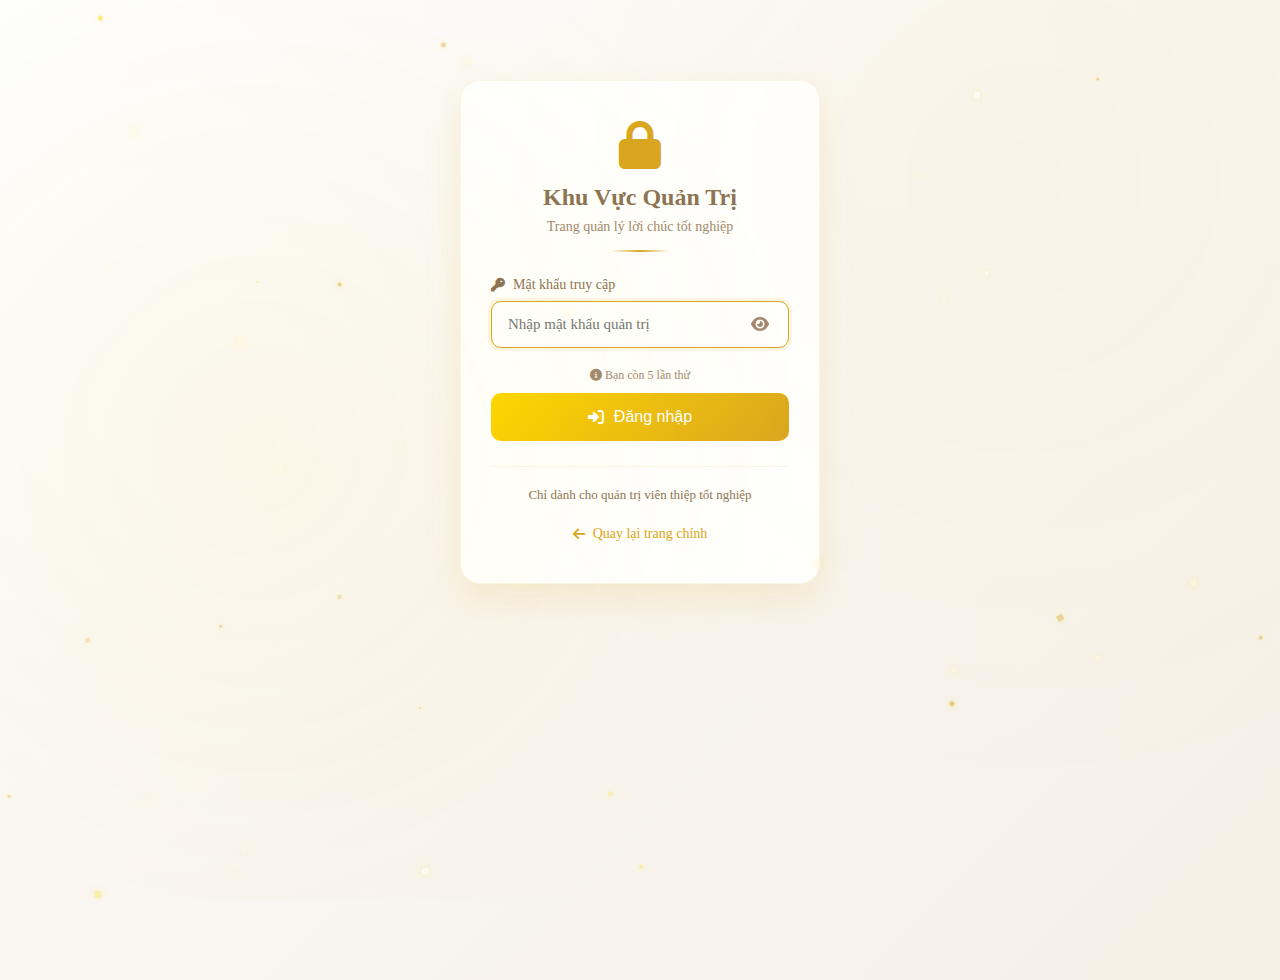
<file: thiep/login.html>
<!DOCTYPE html>
<html lang="vi">
<head>
    <meta charset="UTF-8">
    <meta name="viewport" content="width=device-width, initial-scale=1.0">
    <title>Đăng nhập Admin - Thiệp Tốt Nghiệp</title>
    <link rel="stylesheet" href="css/style.css">
    <link rel="stylesheet" href="https://cdnjs.cloudflare.com/ajax/libs/font-awesome/6.4.0/css/all.min.css">
    <style>
        .login-container {
            max-width: 400px;
            margin: 80px auto;
            padding: 0 20px;
        }
        
        .login-card {
            background: #fff;
            border-radius: 20px;
            padding: 40px 30px;
            box-shadow: 0 15px 35px rgba(218, 165, 32, 0.15);
            border: 1px solid rgba(218, 165, 32, 0.1);
            text-align: center;
        }
        
        .login-logo {
            margin-bottom: 25px;
        }
        
        .login-logo i {
            font-size: 48px;
            color: #DAA520;
            margin-bottom: 15px;
            display: block;
        }
        
        .login-logo h2 {
            color: #8B7355;
            font-size: 24px;
            font-weight: 600;
            margin-bottom: 8px;
        }
        
        .login-logo p {
            color: #a1886f;
            font-size: 14px;
        }
        
        .header-line {
            height: 2px;
            background: linear-gradient(to right, transparent, #DAA520, transparent);
            width: 60px;
            margin: 15px auto 25px;
        }
        
        .login-form {
            margin-top: 20px;
        }
        
        .form-group {
            margin-bottom: 20px;
            text-align: left;
        }
        
        .form-group label {
            display: block;
            color: #8B7355;
            font-size: 14px;
            font-weight: 500;
            margin-bottom: 8px;
            display: flex;
            align-items: center;
            gap: 8px;
        }
        
        .form-group input {
            width: 100%;
            padding: 14px 16px;
            border: 1px solid rgba(218, 165, 32, 0.3);
            border-radius: 10px;
            background: #fff;
            color: #5a4a42;
            font-size: 15px;
            transition: all 0.3s ease;
        }
        
        .form-group input:focus {
            outline: none;
            border-color: #DAA520;
            box-shadow: 0 0 0 3px rgba(218, 165, 32, 0.1);
        }
        
        .password-wrapper {
            position: relative;
        }
        
        .toggle-password {
            position: absolute;
            right: 15px;
            top: 50%;
            transform: translateY(-50%);
            background: none;
            border: none;
            color: #a1886f;
            cursor: pointer;
            font-size: 16px;
            padding: 5px;
            z-index: 2;
        }
        
        .login-btn {
            width: 100%;
            padding: 15px;
            background: linear-gradient(135deg, #FFD700, #DAA520);
            color: #fff;
            border: none;
            border-radius: 10px;
            font-size: 16px;
            font-weight: 500;
            cursor: pointer;
            transition: all 0.3s ease;
            margin-top: 10px;
            display: flex;
            align-items: center;
            justify-content: center;
            gap: 10px;
        }
        
        .login-btn:hover {
            transform: translateY(-2px);
            box-shadow: 0 8px 20px rgba(218, 165, 32, 0.3);
        }
        
        .login-btn:active {
            transform: translateY(0);
        }
        
        .error-message {
            background: linear-gradient(135deg, #ff6b6b, #ee5a52);
            color: white;
            padding: 12px 15px;
            border-radius: 8px;
            margin-top: 15px;
            font-size: 14px;
            text-align: left;
            display: none;
            align-items: center;
            gap: 10px;
            animation: fadeIn 0.3s ease;
        }
        
        .error-message.show {
            display: flex;
        }
        
        .login-footer {
            margin-top: 25px;
            padding-top: 20px;
            border-top: 1px solid rgba(218, 165, 32, 0.1);
        }
        
        .login-footer p {
            color: #8B7355;
            font-size: 13px;
            margin-bottom: 8px;
        }
        
        .back-link {
            color: #DAA520;
            text-decoration: none;
            font-size: 14px;
            font-weight: 500;
            display: inline-flex;
            align-items: center;
            gap: 8px;
            margin-top: 15px;
            transition: all 0.3s ease;
        }
        
        .back-link:hover {
            color: #8B7355;
            gap: 10px;
        }
        
        .attempts-info {
            color: #a1886f;
            font-size: 12px;
            margin-top: 10px;
            text-align: center;
        }
        
        .attempts-info.hidden {
            display: none;
        }
        
        @keyframes fadeIn {
            from { opacity: 0; transform: translateY(-10px); }
            to { opacity: 1; transform: translateY(0); }
        }
        
        @keyframes shake {
            0%, 100% { transform: translateX(0); }
            10%, 30%, 50%, 70%, 90% { transform: translateX(-5px); }
            20%, 40%, 60%, 80% { transform: translateX(5px); }
        }
        
        .shake {
            animation: shake 0.5s ease;
        }
        
        .loading {
            display: none;
            justify-content: center;
            align-items: center;
            gap: 10px;
            color: #DAA520;
            font-size: 14px;
            margin-top: 10px;
        }
        
        .loading.show {
            display: flex;
        }
        
        .fa-spinner {
            animation: spin 1s linear infinite;
        }
        
        @keyframes spin {
            0% { transform: rotate(0deg); }
            100% { transform: rotate(360deg); }
        }
        
        /* Responsive */
        @media (max-width: 768px) {
            .login-container {
                margin: 40px auto;
                padding: 0 15px;
            }
            
            .login-card {
                padding: 30px 20px;
                border-radius: 15px;
            }
            
            .login-logo i {
                font-size: 40px;
            }
            
            .login-logo h2 {
                font-size: 20px;
            }
        }
        
        @media (max-width: 480px) {
            .login-container {
                margin: 20px auto;
            }
            
            .login-card {
                padding: 25px 15px;
            }
            
            .form-group input {
                padding: 12px 14px;
                font-size: 16px;
            }
            
            .login-btn {
                padding: 14px;
                font-size: 15px;
            }
        }
    </style>
</head>
<body>
    <!-- Hiệu ứng ánh sáng vàng -->
    <div class="golden-light"></div>
    
    <!-- Hiệu ứng kim tuyến bay -->
    <div id="glitter-effect"></div>
    <div id="particles-effect"></div>
    <div id="birds-effect"></div>
    
    <div class="login-container">
        <div class="login-card">
            <div class="login-logo">
                <i class="fas fa-lock"></i>
                <h2>Khu Vực Quản Trị</h2>
                <p>Trang quản lý lời chúc tốt nghiệp</p>
                <div class="header-line"></div>
            </div>
            
            <div class="error-message" id="error-message">
                <i class="fas fa-exclamation-circle"></i>
                <span id="error-text">Mật khẩu không đúng. Vui lòng thử lại.</span>
            </div>
            
            <form id="login-form" class="login-form">
                <div class="form-group">
                    <label for="password">
                        <i class="fas fa-key"></i>
                        <span>Mật khẩu truy cập</span>
                    </label>
                    <div class="password-wrapper">
                        <input type="password" id="password" placeholder="Nhập mật khẩu quản trị" required>
                        <button type="button" class="toggle-password" id="toggle-password">
                            <i class="fas fa-eye"></i>
                        </button>
                    </div>
                </div>
                
                <div class="attempts-info" id="attempts-info">
                    <i class="fas fa-info-circle"></i>
                    <span id="attempts-text">Bạn còn <span id="attempts-left">5</span> lần thử</span>
                </div>
                
                <div class="loading" id="loading">
                    <i class="fas fa-spinner fa-spin"></i>
                    <span>Đang xác thực...</span>
                </div>
                
                <button type="submit" class="login-btn" id="login-btn">
                    <i class="fas fa-sign-in-alt"></i>
                    <span>Đăng nhập</span>
                </button>
            </form>
            
            <div class="login-footer">
                <p>Chỉ dành cho quản trị viên thiệp tốt nghiệp</p>
                <a href="index.html" class="back-link">
                    <i class="fas fa-arrow-left"></i>
                    <span>Quay lại trang chính</span>
                </a>
            </div>
        </div>
    </div>
    
    <script>
        // Mật khẩu mặc định (có thể thay đổi)
        const CORRECT_PASSWORD ="tramy1011";
        let attemptsLeft = 5;
        let isLocked = false;
        let lockTimeout = null;
        
        // DOM Elements
        const loginForm = document.getElementById('login-form');
        const passwordInput = document.getElementById('password');
        const togglePasswordBtn = document.getElementById('toggle-password');
        const errorMessage = document.getElementById('error-message');
        const errorText = document.getElementById('error-text');
        const attemptsInfo = document.getElementById('attempts-info');
        const attemptsText = document.getElementById('attempts-text');
        const attemptsLeftSpan = document.getElementById('attempts-left');
        const loading = document.getElementById('loading');
        const loginBtn = document.getElementById('login-btn');
        const loginBtnText = loginBtn.querySelector('span');
        
        // Toggle hiển thị mật khẩu
        togglePasswordBtn.addEventListener('click', function() {
            const type = passwordInput.getAttribute('type') === 'password' ? 'text' : 'password';
            passwordInput.setAttribute('type', type);
            
            // Thay đổi icon
            const icon = this.querySelector('i');
            if (type === 'text') {
                icon.className = 'fas fa-eye-slash';
            } else {
                icon.className = 'fas fa-eye';
            }
        });
        
        // Cập nhật hiển thị số lần thử
        function updateAttemptsDisplay() {
            attemptsLeftSpan.textContent = attemptsLeft;
            
            if (attemptsLeft <= 3) {
                attemptsInfo.style.color = '#ff6b6b';
            } else if (attemptsLeft <= 1) {
                attemptsInfo.style.color = '#ee5a52';
                attemptsText.innerHTML = `<strong>⚠️ CẢNH BÁO:</strong> Bạn còn <span id="attempts-left">${attemptsLeft}</span> lần thử`;
            }
        }
        
        // Hiển thị thông báo lỗi
        function showError(message) {
            errorText.textContent = message;
            errorMessage.classList.add('show');
            passwordInput.classList.add('shake');
            
            setTimeout(() => {
                passwordInput.classList.remove('shake');
            }, 500);
            
            // Tự động ẩn thông báo sau 3 giây
            setTimeout(() => {
                errorMessage.classList.remove('show');
            }, 3000);
        }
        
        // Khóa form đăng nhập
        function lockForm(minutes) {
            isLocked = true;
            loginBtn.disabled = true;
            passwordInput.disabled = true;
            
            const endTime = new Date();
            endTime.setMinutes(endTime.getMinutes() + minutes);
            
            // Hiển thị thông báo khóa
            showError(`Tài khoản bị tạm khóa. Vui lòng thử lại sau ${minutes} phút.`);
            
            // Cập nhật nút đăng nhập
            loginBtn.innerHTML = `<i class="fas fa-lock"></i><span>Đã khóa (${minutes} phút)</span>`;
            loginBtn.style.background = 'linear-gradient(135deg, #a1886f, #8B7355)';
            
            // Đếm ngược
            const countdown = setInterval(() => {
                const now = new Date();
                const diff = endTime - now;
                
                if (diff <= 0) {
                    clearInterval(countdown);
                    unlockForm();
                } else {
                    const minutesLeft = Math.floor(diff / (1000 * 60));
                    const secondsLeft = Math.floor((diff % (1000 * 60)) / 1000);
                    loginBtn.innerHTML = `<i class="fas fa-lock"></i><span>Đã khóa (${minutesLeft}:${secondsLeft.toString().padStart(2, '0')})</span>`;
                }
            }, 1000);
            
            // Lưu thời gian khóa vào localStorage
            localStorage.setItem('loginLockedUntil', endTime.getTime());
            lockTimeout = setTimeout(unlockForm, minutes * 60 * 1000);
        }
        
        // Mở khóa form
        function unlockForm() {
            isLocked = false;
            attemptsLeft = 5;
            loginBtn.disabled = false;
            passwordInput.disabled = false;
            
            // Khôi phục nút đăng nhập
            loginBtn.innerHTML = `<i class="fas fa-sign-in-alt"></i><span>Đăng nhập</span>`;
            loginBtn.style.background = 'linear-gradient(135deg, #FFD700, #DAA520)';
            
            // Ẩn thông báo lỗi
            errorMessage.classList.remove('show');
            
            // Cập nhật hiển thị
            updateAttemptsDisplay();
            attemptsInfo.classList.remove('hidden');
            
            // Xóa thông tin khóa từ localStorage
            localStorage.removeItem('loginLockedUntil');
            if (lockTimeout) {
                clearTimeout(lockTimeout);
            }
        }
        
        // Kiểm tra nếu form đang bị khóa
        function checkIfLocked() {
            const lockedUntil = localStorage.getItem('loginLockedUntil');
            if (lockedUntil) {
                const now = new Date().getTime();
                const endTime = parseInt(lockedUntil);
                
                if (now < endTime) {
                    const minutesLeft = Math.ceil((endTime - now) / (1000 * 60));
                    lockForm(minutesLeft);
                    return true;
                } else {
                    localStorage.removeItem('loginLockedUntil');
                }
            }
            return false;
        }
        
        // Xử lý đăng nhập
        loginForm.addEventListener('submit', function(e) {
            e.preventDefault();
            
            if (isLocked) {
                showError('Tài khoản đang bị khóa. Vui lòng chờ.');
                return;
            }
            
            const password = passwordInput.value.trim();
            
            if (!password) {
                showError('Vui lòng nhập mật khẩu');
                return;
            }
            
            // Hiển thị loading
            loading.classList.add('show');
            loginBtn.disabled = true;
            loginBtnText.textContent = 'Đang xác thực...';
            
            // Giả lập delay xác thực
            setTimeout(() => {
                if (password === CORRECT_PASSWORD) {
                    // Đăng nhập thành công
                    localStorage.setItem('adminAuthenticated', 'true');
                    localStorage.setItem('loginTime', new Date().getTime());
                    
                    // Reset attempts
                    attemptsLeft = 5;
                    localStorage.removeItem('loginAttempts');
                    
                    // Chuyển hướng đến trang admin
                    window.location.href = 'admin.html';
                } else {
                    // Sai mật khẩu
                    attemptsLeft--;
                    
                    // Lưu số lần thử còn lại
                    localStorage.setItem('loginAttempts', attemptsLeft);
                    
                    // Cập nhật hiển thị
                    updateAttemptsDisplay();
                    
                    if (attemptsLeft <= 0) {
                        // Khóa form 15 phút sau 5 lần thử sai
                        lockForm(15);
                        attemptsInfo.classList.add('hidden');
                    } else {
                        showError(`Mật khẩu không đúng. Bạn còn ${attemptsLeft} lần thử.`);
                    }
                    
                    // Xóa input
                    passwordInput.value = '';
                    passwordInput.focus();
                }
                
                // Ẩn loading
                loading.classList.remove('show');
                loginBtn.disabled = false;
                loginBtnText.textContent = 'Đăng nhập';
            }, 1000);
        });
        
        // Khởi tạo khi trang tải
        document.addEventListener('DOMContentLoaded', function() {
            // Kiểm tra nếu đang bị khóa
            checkIfLocked();
            
            // Khôi phục số lần thử từ localStorage
            const savedAttempts = localStorage.getItem('loginAttempts');
            if (savedAttempts) {
                attemptsLeft = parseInt(savedAttempts);
                updateAttemptsDisplay();
                
                if (attemptsLeft <= 0) {
                    attemptsInfo.classList.add('hidden');
                }
            }
            
            // Tự động focus vào input mật khẩu
            passwordInput.focus();
            
            // Kiểm tra nếu đã đăng nhập từ trước (trong 24h)
            const loginTime = localStorage.getItem('loginTime');
            if (loginTime) {
                const now = new Date().getTime();
                const hoursSinceLogin = (now - parseInt(loginTime)) / (1000 * 60 * 60);
                
                // Nếu đăng nhập quá 24h thì yêu cầu đăng nhập lại
                if (hoursSinceLogin > 24) {
                    localStorage.removeItem('adminAuthenticated');
                    localStorage.removeItem('loginTime');
                }
            }
        });
        
        // Phím tắt Enter để đăng nhập
        passwordInput.addEventListener('keypress', function(e) {
            if (e.key === 'Enter' && !loginBtn.disabled) {
                loginForm.dispatchEvent(new Event('submit'));
            }
        });
    </script>
    
    <script src="js/effects.js"></script>
    <script src="js/particles.js"></script>
</body>
</html>
</file>
<file: thiep/css/style.css>
/* Reset và cơ bản */
* {
    margin: 0;
    padding: 0;
    box-sizing: border-box;
}

body {
    font-family: 'Cormorant Garamond', 'Times New Roman', serif;
    background: linear-gradient(135deg, #fefefe 0%, #f9f5f0 50%, #f5f0e6 100%);
    color: #333;
    min-height: 100vh;
    overflow-x: hidden;
    position: relative;
}

/* Hiệu ứng ánh sáng vàng */
.golden-light {
    position: fixed;
    top: 0;
    left: 0;
    width: 100%;
    height: 100%;
    background: radial-gradient(circle at 20% 50%, rgba(255, 215, 0, 0.05) 0%, transparent 50%),
                radial-gradient(circle at 80% 20%, rgba(255, 215, 0, 0.03) 0%, transparent 50%);
    pointer-events: none;
    z-index: 1;
}

/* Hiệu ứng kim tuyến */
#glitter-effect {
    position: fixed;
    top: 0;
    left: 0;
    width: 100%;
    height: 100%;
    pointer-events: none;
    z-index: 2;
}

/* Màn hình phong bì mở đầu */
.envelope-screen {
    position: fixed;
    top: 0;
    left: 0;
    width: 100%;
    height: 100%;
    background: linear-gradient(135deg, #f9f5f0 0%, #f5f0e6 100%);
    display: flex;
    flex-direction: column;
    justify-content: center;
    align-items: center;
    z-index: 10;
    transition: opacity 1s ease;
}

.envelope {
    position: relative;
    width: 320px;
    height: 220px;
    cursor: pointer;
    transition: transform 0.5s ease;
    margin-bottom: 40px;
}

.envelope:hover {
    transform: translateY(-5px);
}

.envelope-body {
    background: #fff;
    width: 100%;
    height: 100%;
    border-radius: 12px;
    position: relative;
    box-shadow: 0 15px 35px rgba(218, 165, 32, 0.15),
                inset 0 0 0 2px rgba(255, 215, 0, 0.1);
    border: 1px solid rgba(218, 165, 32, 0.2);
}

.envelope-flap {
    position: absolute;
    top: 0;
    left: 0;
    width: 0;
    height: 0;
    border-left: 160px solid transparent;
    border-right: 160px solid transparent;
    border-top: 110px solid #f5e6c8;
    z-index: 2;
    transform-origin: top;
    transition: transform 0.8s ease;
    border-radius: 12px 12px 0 0;
}

.envelope.open .envelope-flap {
    transform: rotateX(180deg);
}

.stamp {
    position: absolute;
    top: 20px;
    right: 20px;
    background: linear-gradient(135deg, #FFD700, #DAA520);
    width: 70px;
    height: 70px;
    border-radius: 50%;
    display: flex;
    align-items: center;
    justify-content: center;
    font-size: 32px;
    box-shadow: 0 5px 15px rgba(218, 165, 32, 0.3);
    color: #fff;
    border: 2px solid #fff;
}

.envelope-text {
    position: absolute;
    bottom: 50px;
    left: 0;
    width: 100%;
    color: #5a4a42;
    text-align: center;
    z-index: 1;
}

.envelope-text h2 {
    margin-bottom: 10px;
    font-size: 26px;
    font-weight: 600;
    color: #8B7355;
}

.envelope-text p {
    font-size: 18px;
    color: #a1886f;
    margin-top: 10px;
}

.gold-line {
    width: 80px;
    height: 2px;
    background: linear-gradient(to right, transparent, #DAA520, transparent);
    margin: 15px auto;
}

.envelope-subtitle {
    text-align: center;
    color: #8B7355;
    font-size: 20px;
    margin-top: 20px;
}

.gold-text {
    color: #DAA520;
    font-weight: 600;
}

/* Nội dung chính */
.hidden {
    display: none;
}

#main-content {
    position: relative;
    z-index: 3;
    padding: 20px;
    max-width: 1100px;
    margin: 0 auto;
}

/* Header */
.header {
    background: #fff;
    border-radius: 20px;
    margin-bottom: 30px;
    box-shadow: 0 15px 35px rgba(218, 165, 32, 0.1),
                inset 0 0 0 1px rgba(218, 165, 32, 0.05);
    position: relative;
    overflow: hidden;
}

.gold-border-top, .gold-border-bottom {
    height: 4px;
    background: linear-gradient(90deg, #FFD700, #DAA520, #FFD700);
    width: 100%;
}

.gold-border-bottom {
    margin-top: -4px;
}

.profile-container {
    display: flex;
    align-items: center;
    justify-content: center;
    padding: 40px;
    gap: 50px;
    flex-wrap: wrap;
}

.profile-frame {
    position: relative;
}

.gold-frame {
    position: relative;
    padding: 15px;
    background: linear-gradient(135deg, #FFD700, #DAA520);
    border-radius: 20px;
    box-shadow: 0 10px 25px rgba(218, 165, 32, 0.2);
}

.profile-img {
    width: 220px;
    height: 280px;
    border-radius: 12px;
    object-fit: cover;
    border: 5px solid #fff;
    box-shadow: 0 5px 15px rgba(0, 0, 0, 0.1);
}

.frame-decoration {
    position: absolute;
    top: -10px;
    left: 0;
    width: 100%;
    display: flex;
    justify-content: space-between;
    padding: 0 15px;
}

.gold-star {
    color: #FFD700;
    font-size: 20px;
    text-shadow: 0 2px 4px rgba(0, 0, 0, 0.2);
}

.profile-info {
    text-align: center;
    flex: 1;
    min-width: 300px;
}

.title-container {
    padding: 20px;
}

.elegant-title {
    color: #8B7355;
    font-size: 32px;
    font-weight: 300;
    letter-spacing: 2px;
    margin-bottom: 15px;
    text-transform: uppercase;
}

.title-line {
    width: 100px;
    height: 2px;
    background: linear-gradient(to right, #DAA520, #FFD700, #DAA520);
    margin: 15px auto;
}

.graduate-name {
    color: #5a4a42;
    font-size: 36px;
    font-weight: 600;
    margin: 20px 0 10px;
    letter-spacing: 1px;
}

.school-info {
    color: #8B7355;
    font-size: 20px;
    margin-bottom: 8px;
}

.class-info {
    color: #a1886f;
    font-size: 18px;
    font-style: italic;
}

/* Nội dung thiệp */
.main-content {
    display: flex;
    flex-direction: column;
    gap: 40px;
}

.invitation-card {
    background: #fff;
    border-radius: 20px;
    overflow: hidden;
    box-shadow: 0 15px 35px rgba(218, 165, 32, 0.1);
    border: 1px solid rgba(218, 165, 32, 0.1);
}

.card-header {
    background: linear-gradient(135deg, #f9f5f0, #f5f0e6);
    padding: 25px;
    text-align: center;
    border-bottom: 1px solid rgba(218, 165, 32, 0.1);
}

.card-header h3 {
    color: #8B7355;
    font-size: 24px;
    font-weight: 500;
    letter-spacing: 1px;
}

.header-line {
    width: 80px;
    height: 2px;
    background: linear-gradient(to right, #DAA520, #FFD700);
    margin: 15px auto;
}

.invitation-content {
    padding: 40px;
}

.invitation-text {
    color: #5a4a42;
    font-size: 18px;
    line-height: 1.6;
    text-align: center;
    margin-bottom: 40px;
    font-style: italic;
    padding: 0 20px;
}

.invitation-details {
    display: grid;
    grid-template-columns: repeat(auto-fit, minmax(300px, 1fr));
    gap: 30px;
    margin-bottom: 40px;
}

.detail-item {
    display: flex;
    gap: 20px;
    align-items: flex-start;
    padding: 25px;
    background: #fcf9f5;
    border-radius: 15px;
    border-left: 4px solid #DAA520;
    transition: transform 0.3s ease;
}

.detail-item:hover {
    transform: translateY(-5px);
    box-shadow: 0 10px 20px rgba(218, 165, 32, 0.1);
}

.detail-icon {
    background: linear-gradient(135deg, #FFD700, #DAA520);
    width: 50px;
    height: 50px;
    border-radius: 50%;
    display: flex;
    align-items: center;
    justify-content: center;
    color: #fff;
    font-size: 20px;
    flex-shrink: 0;
}

.detail-text h4 {
    color: #8B7355;
    font-size: 16px;
    font-weight: 600;
    margin-bottom: 10px;
    letter-spacing: 1px;
}

.detail-text p {
    color: #5a4a42;
    line-height: 1.5;
}

.address {
    color: #a1886f;
    font-size: 14px;
    margin-top: 5px;
}

.schedule {
    margin-top: 10px;
}

.time {
    color: #DAA520;
    font-weight: 500;
    display: inline-block;
    width: 120px;
}

.quote-section {
    background: linear-gradient(135deg, #fcf9f5, #f9f5f0);
    padding: 30px;
    border-radius: 15px;
    text-align: center;
    margin-top: 40px;
    border: 1px solid rgba(218, 165, 32, 0.1);
}

.quote-icon {
    color: #DAA520;
    font-size: 24px;
    margin-bottom: 15px;
}

.quote {
    color: #5a4a42;
    font-size: 18px;
    line-height: 1.6;
    font-style: italic;
    margin-bottom: 15px;
    padding: 0 20px;
}

.quote-author {
    color: #8B7355;
    font-size: 16px;
    font-weight: 500;
}

/* Album ảnh */
.album-section, .music-section, .wishes-section {
    background: #fff;
    border-radius: 20px;
    padding: 40px;
    box-shadow: 0 15px 35px rgba(218, 165, 32, 0.1);
    border: 1px solid rgba(218, 165, 32, 0.1);
}

.section-header {
    text-align: center;
    margin-bottom: 40px;
}

.section-header h3 {
    color: #8B7355;
    font-size: 26px;
    font-weight: 500;
    letter-spacing: 1px;
    margin-bottom: 15px;
}

.section-line {
    width: 60px;
    height: 2px;
    background: linear-gradient(to right, #DAA520, #FFD700);
    margin: 0 auto 15px;
}

.section-subtitle {
    color: #a1886f;
    font-size: 16px;
    font-style: italic;
}

.album-container {
    display: flex;
    align-items: center;
    gap: 20px;
    margin-bottom: 30px;
}

.photo-album {
    flex: 1;
    overflow: hidden;
    border-radius: 15px;
    background: #fcf9f5;
    padding: 20px;
    box-shadow: inset 0 0 20px rgba(218, 165, 32, 0.05);
}

.photo-track {
    display: flex;
    gap: 25px;
    transition: transform 0.5s ease;
}

.photo-item {
    min-width: 220px;
    height: 280px;
    border-radius: 12px;
    overflow: hidden;
    box-shadow: 0 10px 25px rgba(0, 0, 0, 0.15);
    transition: all 0.3s ease;
    position: relative;
}

.photo-item:hover {
    transform: scale(1.05);
    box-shadow: 0 15px 30px rgba(218, 165, 32, 0.2);
}

.photo-item::after {
    content: '';
    position: absolute;
    top: 0;
    left: 0;
    right: 0;
    bottom: 0;
    background: linear-gradient(to bottom, transparent 70%, rgba(0, 0, 0, 0.3));
    pointer-events: none;
}

.photo-item img {
    width: 100%;
    height: 100%;
    object-fit: cover;
}

.album-control {
    width: 50px;
    height: 50px;
    background: linear-gradient(135deg, #FFD700, #DAA520);
    border-radius: 50%;
    display: flex;
    align-items: center;
    justify-content: center;
    color: #fff;
    font-size: 20px;
    cursor: pointer;
    transition: all 0.3s ease;
    border: none;
    box-shadow: 0 5px 15px rgba(218, 165, 32, 0.3);
}

.album-control:hover {
    transform: scale(1.1);
    box-shadow: 0 8px 20px rgba(218, 165, 32, 0.4);
}

.album-indicator {
    display: flex;
    justify-content: center;
    gap: 10px;
    margin-top: 20px;
}

.indicator {
    width: 10px;
    height: 10px;
    border-radius: 50%;
    background: #e0d6c2;
    cursor: pointer;
    transition: all 0.3s ease;
}

.indicator.active {
    background: #DAA520;
    transform: scale(1.3);
}

/* Điều khiển nhạc */
.music-controls {
    display: flex;
    flex-direction: column;
    gap: 25px;
    align-items: center;
}

.music-selector {
    display: flex;
    flex-direction: column;
    align-items: center;
    gap: 15px;
    width: 100%;
    max-width: 500px;
}

.music-selector label {
    color: #8B7355;
    font-size: 18px;
    font-weight: 500;
}

.elegant-select {
    width: 100%;
    padding: 15px 20px;
    border: 1px solid rgba(218, 165, 32, 0.3);
    border-radius: 10px;
    background: #fff;
    color: #5a4a42;
    font-size: 16px;
    font-family: inherit;
    cursor: pointer;
    transition: all 0.3s ease;
    appearance: none;
    background-image: url("data:image/svg+xml;charset=UTF-8,%3csvg xmlns='http://www.w3.org/2000/svg' viewBox='0 0 24 24' fill='none' stroke='%238B7355' stroke-width='2' stroke-linecap='round' stroke-linejoin='round'%3e%3cpolyline points='6 9 12 15 18 9'%3e%3c/polyline%3e%3c/svg%3e");
    background-repeat: no-repeat;
    background-position: right 20px center;
    background-size: 16px;
}

.elegant-select:focus {
    outline: none;
    border-color: #DAA520;
    box-shadow: 0 0 0 3px rgba(218, 165, 32, 0.1);
}

.music-buttons {
    display: flex;
    gap: 20px;
    flex-wrap: wrap;
    justify-content: center;
}

.music-btn {
    padding: 15px 30px;
    border: none;
    border-radius: 10px;
    font-size: 16px;
    font-weight: 500;
    cursor: pointer;
    transition: all 0.3s ease;
    display: flex;
    align-items: center;
    gap: 10px;
    font-family: inherit;
}

.play-btn {
    background: linear-gradient(135deg, #FFD700, #DAA520);
    color: #fff;
}

.pause-btn {
    background: #fff;
    color: #8B7355;
    border: 1px solid rgba(218, 165, 32, 0.3);
}

.volume-btn {
    background: #f5f0e6;
    color: #8B7355;
    border: 1px solid rgba(218, 165, 32, 0.3);
}

.music-btn:hover {
    transform: translateY(-3px);
    box-shadow: 0 10px 20px rgba(218, 165, 32, 0.2);
}

.volume-control {
    display: flex;
    align-items: center;
    gap: 15px;
    width: 100%;
    max-width: 400px;
}

.volume-control span {
    color: #8B7355;
    font-size: 14px;
    min-width: 40px;
}

#volume-slider {
    flex: 1;
    height: 6px;
    -webkit-appearance: none;
    appearance: none;
    background: linear-gradient(to right, #e0d6c2, #DAA520);
    border-radius: 3px;
    outline: none;
}

#volume-slider::-webkit-slider-thumb {
    -webkit-appearance: none;
    appearance: none;
    width: 20px;
    height: 20px;
    border-radius: 50%;
    background: #DAA520;
    cursor: pointer;
    border: 3px solid #fff;
    box-shadow: 0 3px 6px rgba(0, 0, 0, 0.2);
}

#volume-slider::-moz-range-thumb {
    width: 20px;
    height: 20px;
    border-radius: 50%;
    background: #DAA520;
    cursor: pointer;
    border: 3px solid #fff;
    box-shadow: 0 3px 6px rgba(0, 0, 0, 0.2);
}

/* Form gửi lời chúc */
.wishes-container {
    display: grid;
    grid-template-columns: 1fr 1fr;
    gap: 40px;
    margin-top: 30px;
}

.wishes-form {
    background: #fcf9f5;
    padding: 30px;
    border-radius: 15px;
    border: 1px solid rgba(218, 165, 32, 0.1);
}

.form-row {
    display: grid;
    grid-template-columns: 1fr 1fr;
    gap: 20px;
    margin-bottom: 20px;
}

.form-group {
    margin-bottom: 25px;
}

.form-group label {
    display: block;
    color: #8B7355;
    font-size: 16px;
    font-weight: 500;
    margin-bottom: 8px;
}

.form-group input,
.form-group textarea {
    width: 100%;
    padding: 15px;
    border: 1px solid rgba(218, 165, 32, 0.3);
    border-radius: 10px;
    background: #fff;
    color: #5a4a42;
    font-size: 16px;
    font-family: inherit;
    transition: all 0.3s ease;
}

.form-group input:focus,
.form-group textarea:focus {
    outline: none;
    border-color: #DAA520;
    box-shadow: 0 0 0 3px rgba(218, 165, 32, 0.1);
}

.form-group textarea {
    resize: vertical;
}

.form-submit {
    text-align: center;
    margin-top: 30px;
}

.submit-btn {
    padding: 18px 40px;
    background: linear-gradient(135deg, #FFD700, #DAA520);
    color: #fff;
    border: none;
    border-radius: 10px;
    font-size: 18px;
    font-weight: 500;
    cursor: pointer;
    transition: all 0.3s ease;
    display: inline-flex;
    align-items: center;
    gap: 10px;
    font-family: inherit;
    letter-spacing: 1px;
}

.submit-btn:hover {
    transform: translateY(-3px);
    box-shadow: 0 15px 30px rgba(218, 165, 32, 0.3);
}

.wishes-display {
    background: #fcf9f5;
    padding: 30px;
    border-radius: 15px;
    border: 1px solid rgba(218, 165, 32, 0.1);
}

.wishes-display h4 {
    color: #8B7355;
    font-size: 20px;
    font-weight: 500;
    margin-bottom: 25px;
    text-align: center;
}

.wishes-list {
    max-height: 400px;
    overflow-y: auto;
    padding-right: 10px;
}

.wishes-list::-webkit-scrollbar {
    width: 6px;
}

.wishes-list::-webkit-scrollbar-track {
    background: #f5f0e6;
    border-radius: 3px;
}

.wishes-list::-webkit-scrollbar-thumb {
    background: #DAA520;
    border-radius: 3px;
}

.wish-item {
    background: #fff;
    padding: 20px;
    border-radius: 10px;
    margin-bottom: 20px;
    border-left: 4px solid #DAA520;
    box-shadow: 0 5px 15px rgba(0, 0, 0, 0.05);
}

.wish-sender {
    color: #8B7355;
    font-weight: 600;
    font-size: 16px;
    margin-bottom: 8px;
    display: flex;
    align-items: center;
    gap: 8px;
}

.wish-relationship {
    background: #f5f0e6;
    color: #a1886f;
    font-size: 12px;
    padding: 3px 8px;
    border-radius: 4px;
    margin-left: auto;
}

.wish-message {
    color: #5a4a42;
    line-height: 1.5;
    font-size: 15px;
}

.wish-time {
    color: #a1886f;
    font-size: 12px;
    text-align: right;
    margin-top: 10px;
}

/* Footer */
.footer {
    background: #fff;
    border-radius: 20px;
    margin-top: 40px;
    box-shadow: 0 15px 35px rgba(218, 165, 32, 0.1);
    border: 1px solid rgba(218, 165, 32, 0.1);
    overflow: hidden;
}

.footer-content {
    display: grid;
    grid-template-columns: repeat(auto-fit, minmax(250px, 1fr));
    gap: 30px;
    padding: 40px;
    text-align: center;
}

.footer-logo {
    display: flex;
    flex-direction: column;
    align-items: center;
    gap: 15px;
}

.footer-logo i {
    font-size: 40px;
    color: #DAA520;
}

.school-name {
    color: #8B7355;
    font-size: 20px;
    font-weight: 600;
    letter-spacing: 1px;
}

.footer-info p {
    color: #5a4a42;
    margin-bottom: 10px;
    line-height: 1.5;
}

.heart-icon {
    color: #ff6b6b;
    animation: heartbeat 1.5s ease infinite;
}

@keyframes heartbeat {
    0%, 100% { transform: scale(1); }
    50% { transform: scale(1.1); }
}

.footer-contact p {
    color: #5a4a42;
    margin-bottom: 10px;
    display: flex;
    align-items: center;
    justify-content: center;
    gap: 10px;
}

.footer-bottom {
    background: #f5f0e6;
    padding: 20px;
    text-align: center;
    border-top: 1px solid rgba(218, 165, 32, 0.1);
}

.footer-bottom p {
    color: #8B7355;
    font-size: 14px;
}

/* Responsive */
@media (max-width: 992px) {
    .wishes-container {
        grid-template-columns: 1fr;
    }
    
    .form-row {
        grid-template-columns: 1fr;
    }
}

@media (max-width: 768px) {
    .profile-container {
        flex-direction: column;
        text-align: center;
        padding: 30px 20px;
    }
    
    .invitation-details {
        grid-template-columns: 1fr;
    }
    
    .detail-item {
        flex-direction: column;
        text-align: center;
        align-items: center;
    }
    
    .music-buttons {
        flex-direction: column;
        width: 100%;
    }
    
    .music-btn {
        width: 100%;
        justify-content: center;
    }
    
    .album-container {
        flex-direction: column;
    }
    
    .album-control {
        width: 100%;
        border-radius: 10px;
        height: 40px;
    }
    
    .left-control {
        order: 1;
    }
    
    .photo-album {
        order: 2;
        width: 100%;
    }
    
    .right-control {
        order: 3;
    }
    
    .footer-content {
        grid-template-columns: 1fr;
        text-align: center;
    }
    
    .invitation-content {
        padding: 25px;
    }
}

@media (max-width: 480px) {
    .envelope {
        width: 280px;
        height: 190px;
    }
    
    .envelope-flap {
        border-left: 140px solid transparent;
        border-right: 140px solid transparent;
        border-top: 95px solid #f5e6c8;
    }
    
    .profile-img {
        width: 180px;
        height: 230px;
    }
    
    .graduate-name {
        font-size: 28px;
    }
    
    .elegant-title {
        font-size: 24px;
    }
}
/* Thêm responsive cho phong bì trên điện thoại */
@media (max-width: 480px) {
    .envelope {
        width: 280px;
        height: 190px;
        transform: scale(0.9);
    }
    
    .envelope-flap {
        border-left: 140px solid transparent;
        border-right: 140px solid transparent;
        border-top: 95px solid #f5e6c8;
    }
    
    .envelope-text h2 {
        font-size: 22px;
    }
    
    .envelope-text p {
        font-size: 16px;
    }
    
    .envelope-subtitle {
        font-size: 18px;
        padding: 0 20px;
        text-align: center;
    }
    
    /* Chỉnh kích thước ảnh profile */
    .profile-img {
        width: 180px;
        height: 230px;
    }
    
    .graduate-name {
        font-size: 28px;
    }
    
    .elegant-title {
        font-size: 24px;
    }
    
    /* Điều chỉnh album cho mobile */
    .photo-item {
        min-width: 180px;
        height: 220px;
    }
    
    .album-control {
        width: 40px;
        height: 40px;
        font-size: 18px;
    }
    
    /* Điều chỉnh form trên mobile */
    .wishes-container {
        grid-template-columns: 1fr;
        gap: 25px;
    }
    
    .form-row {
        grid-template-columns: 1fr;
        gap: 15px;
    }
    
    /* Giảm padding trên mobile */
    .invitation-content {
        padding: 25px;
    }
    
    .detail-item {
        padding: 20px;
    }
    
    .music-controls {
        padding: 0 10px;
    }
    
    /* Tối ưu kích thước chữ */
    .invitation-text {
        font-size: 16px;
    }
    
    .detail-text h4 {
        font-size: 15px;
    }
    
    .detail-text p {
        font-size: 14px;
    }
}

/* Thêm responsive cho tablet */
@media (max-width: 768px) {
    .profile-container {
        flex-direction: column;
        text-align: center;
        gap: 30px;
    }
    
    .invitation-details {
        grid-template-columns: 1fr;
        gap: 20px;
    }
    
    .music-buttons {
        flex-direction: column;
        width: 100%;
        max-width: 300px;
    }
    
    .music-btn {
        width: 100%;
        justify-content: center;
    }
    
    .volume-control {
        width: 100%;
        max-width: 300px;
    }
}

/* Thêm hiệu ứng cho touch trên album */
@media (hover: none) and (pointer: coarse) {
    .photo-track {
        -webkit-overflow-scrolling: touch;
        scroll-behavior: smooth;
    }
    
    .album-control {
        touch-action: manipulation;
    }
}
#particles-effect {
    position: fixed;
    top: 0;
    left: 0;
    width: 100%;
    height: 100%;
    pointer-events: none;
    z-index: 1;
    overflow: hidden;
}

.particle {
    position: absolute;
    pointer-events: none;
    opacity: 0;
    will-change: transform, opacity;
    filter: drop-shadow(0 0 3px rgba(255, 215, 0, 0.5));
}

/* Responsive cho điện thoại - Cải thiện */
@media (max-width: 480px) {
    .envelope {
        width: 280px;
        height: 190px;
        transform: scale(1); /* Không scale nhỏ đi */
    }
    
    .envelope-flap {
        border-left: 140px solid transparent;
        border-right: 140px solid transparent;
        border-top: 95px solid #f5e6c8;
    }
    
    .envelope-text h2 {
        font-size: 22px;
    }
    
    .envelope-text p {
        font-size: 16px;
    }
    
    .envelope-subtitle {
        font-size: 18px;
        padding: 0 20px;
        text-align: center;
    }
    
    .profile-img {
        width: 180px;
        height: 230px;
    }
    
    .graduate-name {
        font-size: 28px;
    }
    
    .elegant-title {
        font-size: 24px;
    }
    
    .photo-item {
        min-width: 180px;
        height: 220px;
    }
    
    .album-control {
        width: 40px;
        height: 40px;
        font-size: 18px;
    }
    
    /* Giảm khoảng cách trên mobile */
    #main-content {
        padding: 10px;
    }
    
    .header, .invitation-card, .album-section, .music-section, .wishes-section {
        border-radius: 15px;
        padding: 25px 15px;
    }
    
    .profile-container {
        padding: 20px 15px;
        gap: 25px;
    }
    
    .invitation-content {
        padding: 25px 15px;
    }
    
    /* Tối ưu kích thước chữ */
    .invitation-text {
        font-size: 16px;
        padding: 0;
    }
    
    .detail-text h4 {
        font-size: 15px;
    }
    
    .detail-text p {
        font-size: 14px;
    }
    
    /* Điều chỉnh form */
    .wishes-container {
        grid-template-columns: 1fr;
        gap: 20px;
    }
    
    .form-row {
        grid-template-columns: 1fr;
        gap: 15px;
    }
    
    .music-controls {
        padding: 0;
    }
    
    /* Cải thiện hiển thị trên màn hình nhỏ */
    .detail-item {
        padding: 20px 15px;
        flex-direction: column;
        text-align: center;
        align-items: center;
    }
    
    .detail-icon {
        margin-bottom: 10px;
    }
}

/* Hiệu ứng cho touch trên album */
@media (hover: none) and (pointer: coarse) {
    .photo-track {
        -webkit-overflow-scrolling: touch;
        scroll-behavior: smooth;
        cursor: grab;
    }
    
    .photo-track:active {
        cursor: grabbing;
    }
    
    .album-control {
        touch-action: manipulation;
        min-height: 44px;
        min-width: 44px;
    }
}

/* Điều chỉnh phong bì cho mobile tốt hơn */
@media (max-width: 360px) {
    .envelope {
        width: 260px;
        height: 180px;
    }
    
    .envelope-flap {
        border-left: 130px solid transparent;
        border-right: 130px solid transparent;
        border-top: 90px solid #f5e6c8;
    }
    
    .stamp {
        width: 60px;
        height: 60px;
        font-size: 28px;
    }
}
</file>
